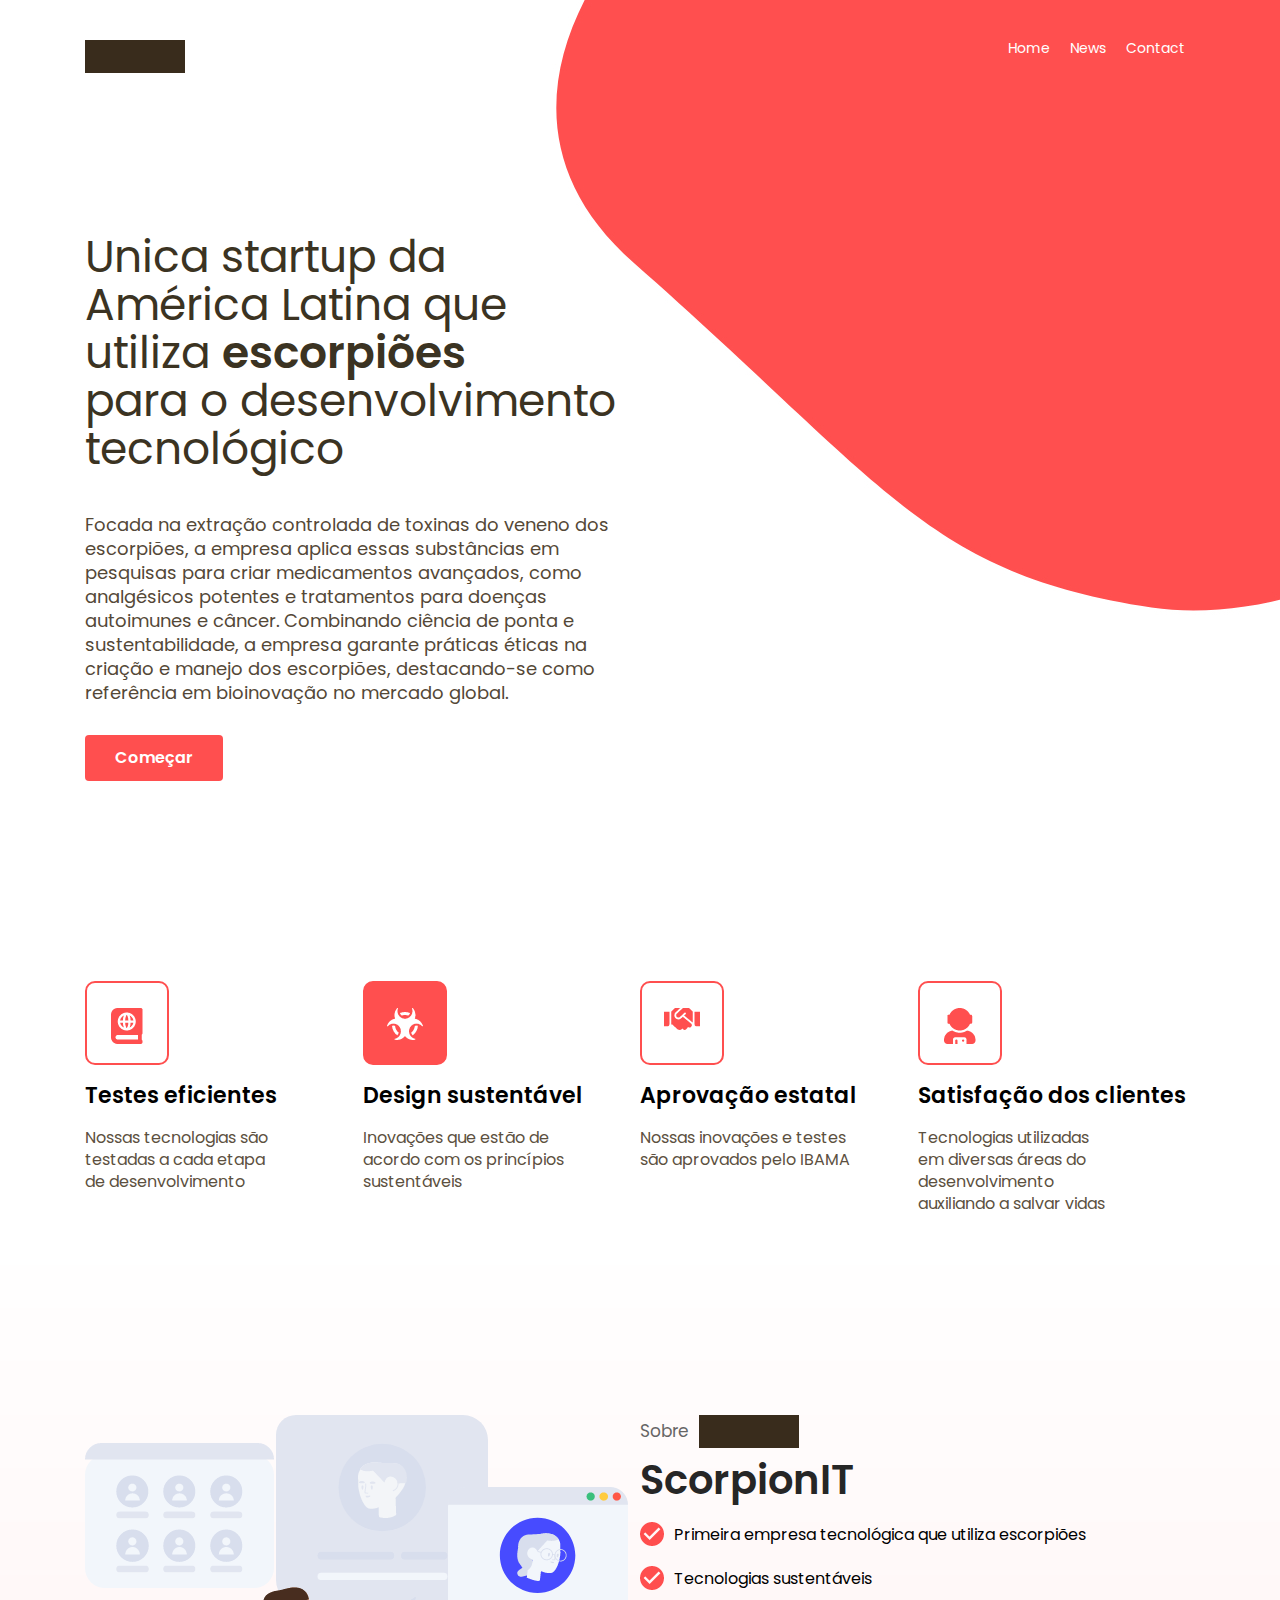
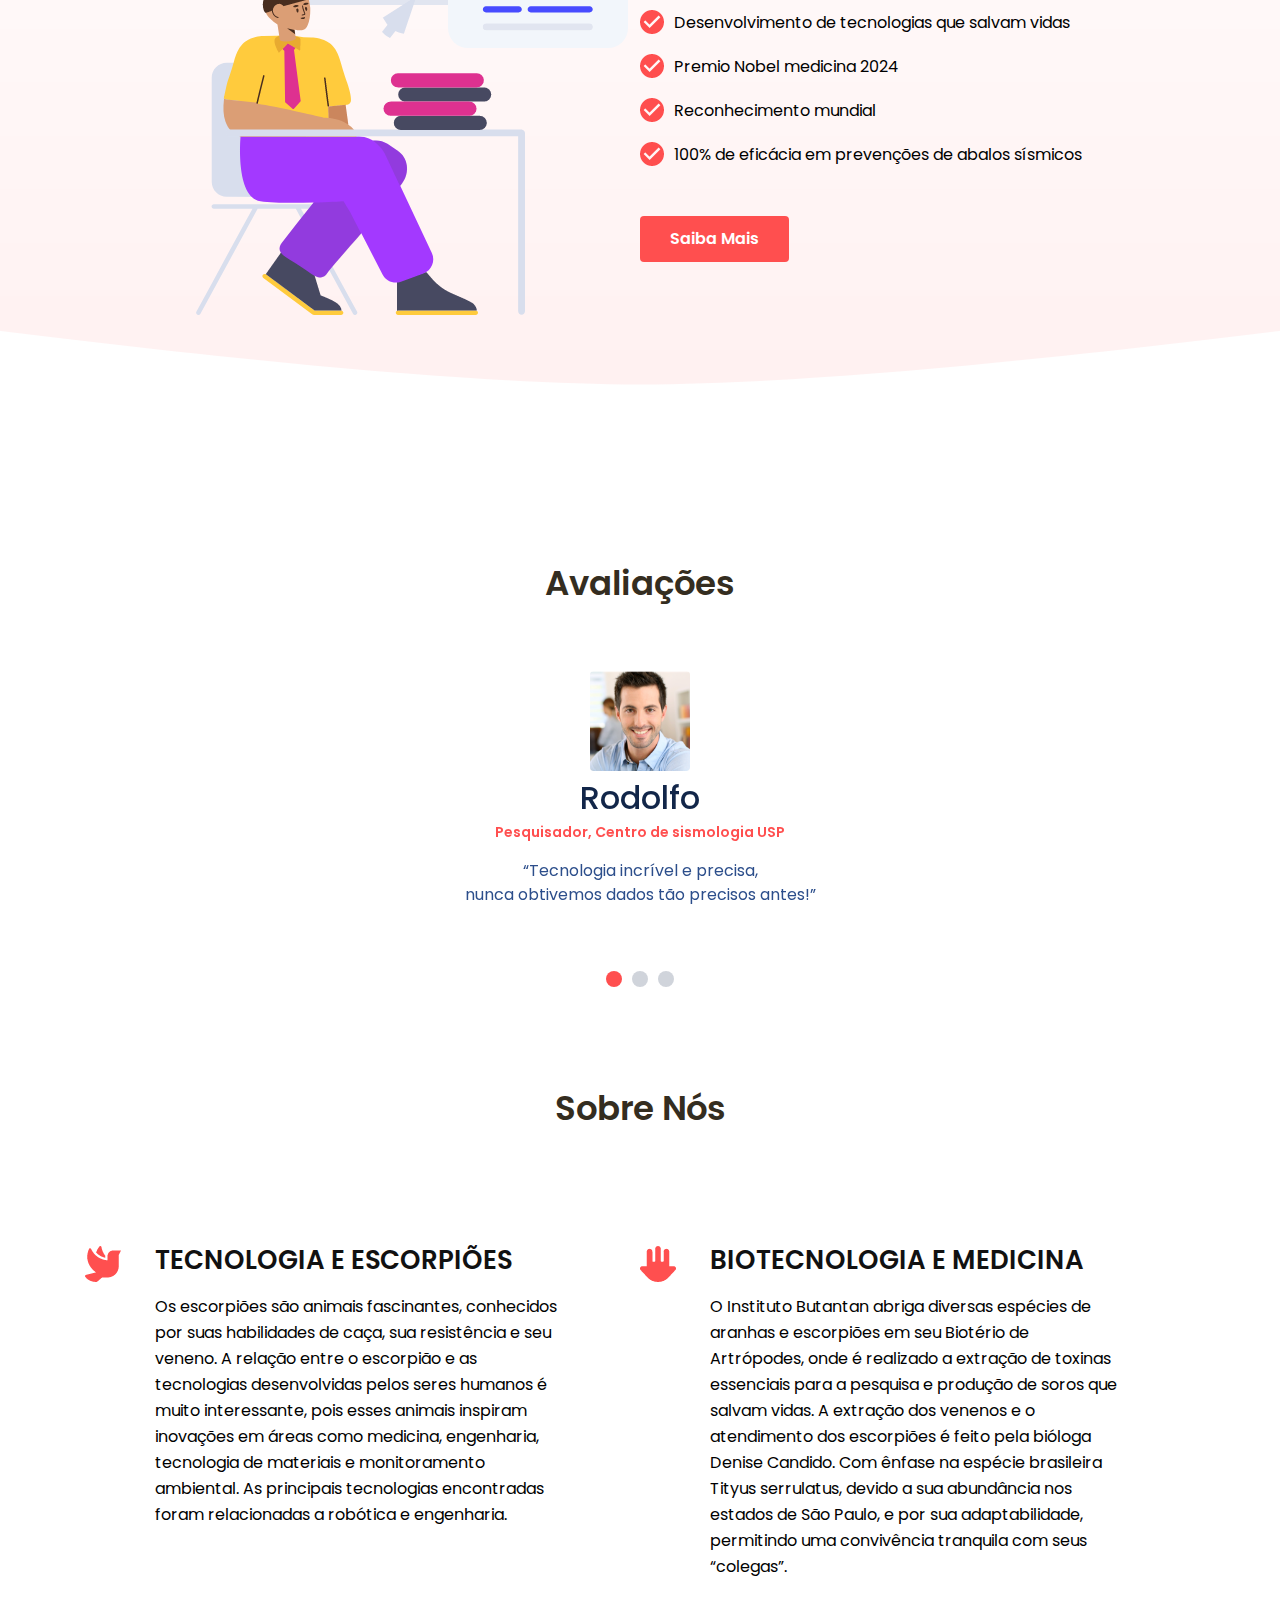
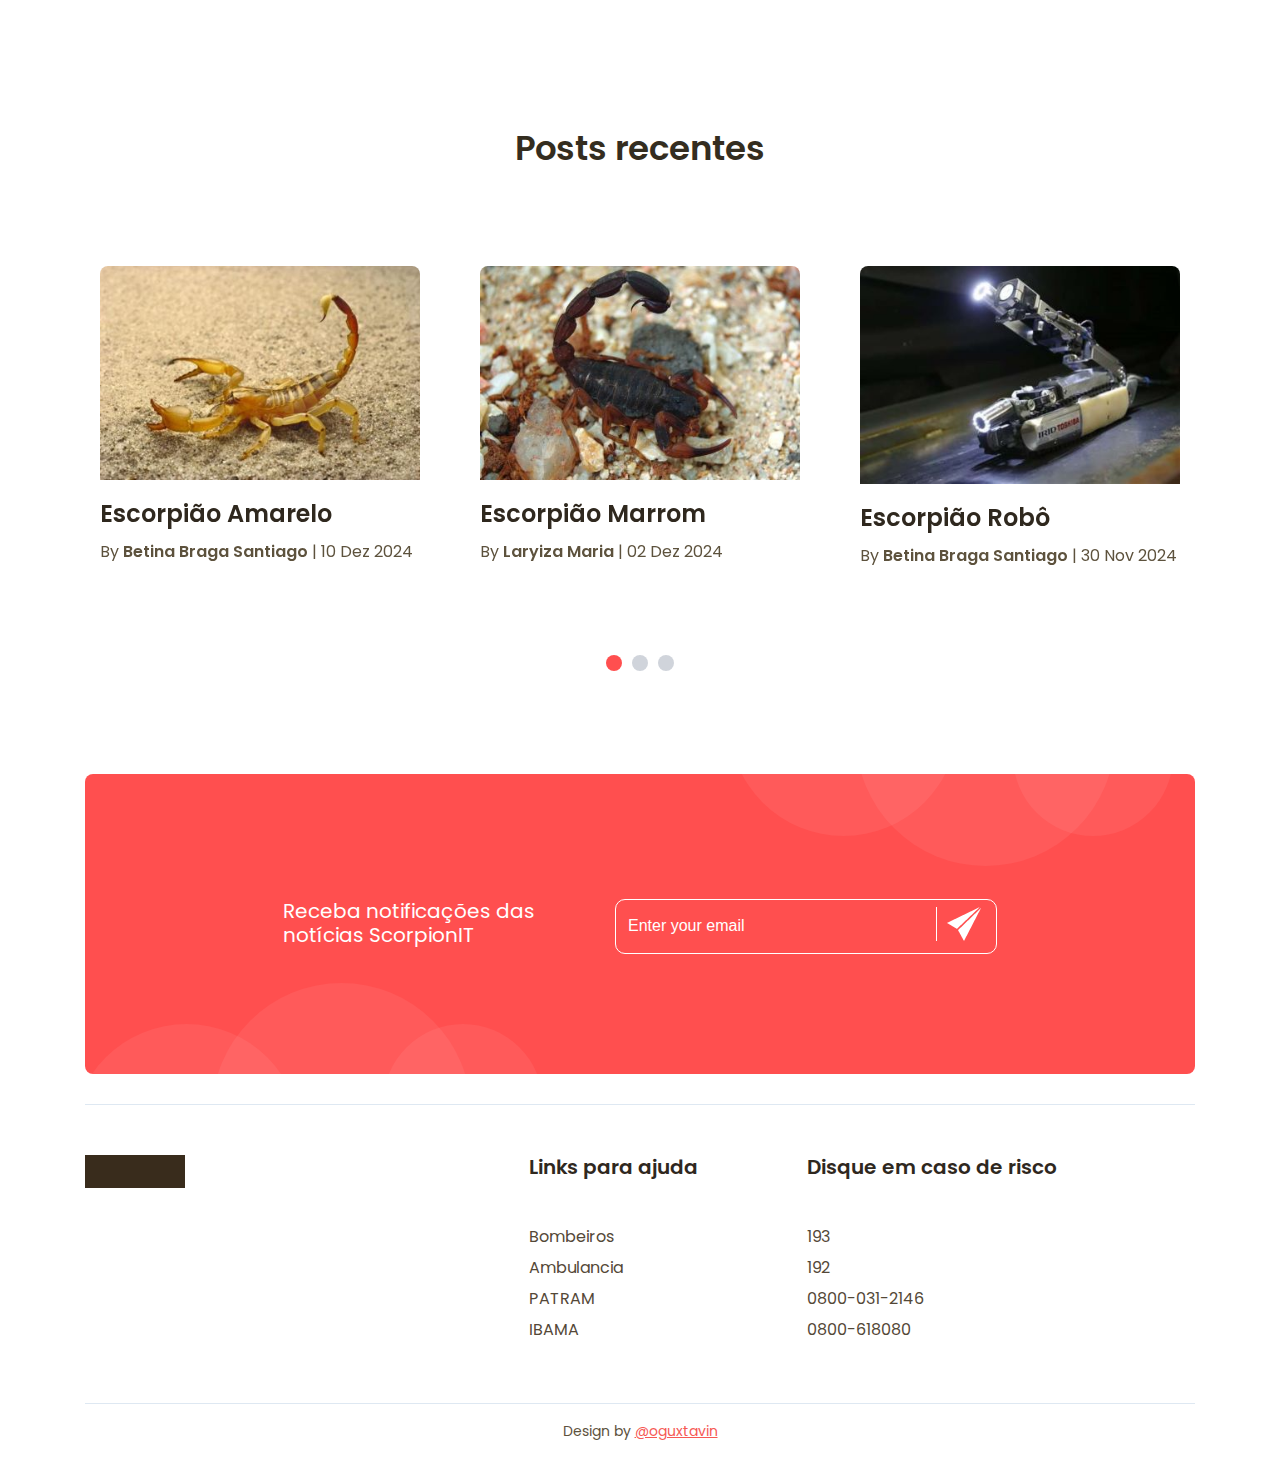
<file: index.html>
<!DOCTYPE html>
<html lang="pt-br" dir="ltr">

<head>
    <meta charset="utf-8">
    <title>ScorpionIT</title>
    <meta name="viewport" content="width=device-width, inital-scale=1.0">
    <link rel="stylesheet" href="../css/swiper.min.css">
    <link rel="stylesheet" href="../css/styles.css">
    <link rel="stylesheet" href="../css/responsivo.css">
    <link href="https://fonts.googleapis.com/css2?family=Poppins:wght@300;400;500;600;700&display=swap"
        rel="stylesheet">
</head>

<body>
    <main class="apresentacao">
        <div class="center">
            <a href="../html/index.html" class="logo">
                <i class="logomarca"></i>
            </a>
            <div class="">
                <a href="#" id="menu-mobile">
                    <span></span>
                    <span></span>
                    <span></span>
                </a>
            </div>
            <nav class="menu" id="menu">
                <ul>
                    <li class="menu__li">
                        <a href="../html/index.html" class="menu__link">Home</a>
                    </li>
                    <li class="menu__li">
                        <a href="../html/news.html" class="menu__link">News</a>
                    </li>
                    <li class="menu__li">
                        <a href="../html/contact.html" class="menu__link">Contact</a>
                    </li>
                </ul>
            </nav>
            <div class="clear"></div>
            <section class="apresentacao__box">
                <div class="apresentacao__descricao">
                    <h2 class="title-apresentacao">Unica startup da América Latina que utiliza
                        <strong>escorpiões</strong> <br>para o desenvolvimento tecnológico
                    </h2>
                    <p class="descricao-apresentacao">Focada na extração controlada de toxinas do veneno dos escorpiões,
                        a empresa aplica essas substâncias em pesquisas para criar medicamentos avançados, como
                        analgésicos potentes e tratamentos para doenças autoimunes e câncer. Combinando ciência de ponta
                        e sustentabilidade, a empresa garante práticas éticas na criação e manejo dos escorpiões,
                        destacando-se como referência em bioinovação no mercado global.</p>
                    <a href="#" class="bt-red">Começar</a>
                </div>
                <div class="clear"></div>
            </section>

            <section class="icones">
                <div class="box-wrapper">
                    <div class="box-icone">
                        <img src="../assets/icone-1.png" alt="">
                    </div>
                    <h6 class="box-icone__titulo">Testes eficientes</h6>
                    <p class="box-icone__texto">Nossas tecnologias são <br>testadas a cada etapa<br>de desenvolvimento
                    </p>
                </div>
                <div class="box-wrapper">
                    <div class="box-icone box-icone--red">
                        <img src="../assets/icone-2.png" alt="">
                    </div>
                    <h6 class="box-icone__titulo">Design sustentável</h6>
                    <p class="box-icone__texto">Inovações que estão de <br>acordo com os princípios sustentáveis</p>
                </div>
                <div class="box-wrapper">
                    <div class="box-icone">
                        <img src="../assets/icone-3.png" alt="">
                    </div>
                    <h6 class="box-icone__titulo">Aprovação estatal</h6>
                    <p class="box-icone__texto">Nossas inovações e testes<br>são aprovados pelo IBAMA</p>
                </div>
                <div class="box-wrapper">
                    <div class="box-icone">
                        <img src="../assets/icone-4.png" alt="">
                    </div>
                    <h6 class="box-icone__titulo">Satisfação dos clientes</h6>
                    <p class="box-icone__texto">Tecnologias utilizadas <br>em diversas áreas do
                        desenvolvimento<br>auxiliando a salvar
                        vidas
                    </p>
                </div>
                <div class="clear"></div>
            </section>
        </div>

        <section class="" id="about">
            <div class="center">
                <div class="box-ilustracao">
                    <div class="box-ilustracao__content">
                        <img src="../assets/ilustracao.png" alt="">
                    </div>
                </div>
                <div class="about-box">
                    <h5 class="about-box__title">
                        <span>Sobre</span><i class="logomarca"></i>
                        <div class="clear"></div>
                    </h5>
                    <h4 class="about-box__subtitle">ScorpionIT</h4>
                    <ul>
                        <li class="item-list-about">
                            <i class="checklist"></i>
                            <span>Primeira empresa tecnológica que utiliza escorpiões</span>
                            <div class="clear"></div>
                        </li>
                        <li class="item-list-about">
                            <i class="checklist"></i>
                            <span>Tecnologias sustentáveis</span>
                            <div class="clear"></div>
                        </li>
                        <li class="item-list-about">
                            <i class="checklist"></i>
                            <span>Desenvolvimento de tecnologias que salvam vidas</span>
                            <div class="clear"></div>
                        </li>
                        <li class="item-list-about">
                            <i class="checklist"></i>
                            <span>Premio Nobel medicina 2024</span>
                            <div class="clear"></div>
                        </li>
                        <li class="item-list-about">
                            <i class="checklist"></i>
                            <span>Reconhecimento mundial</span>
                            <div class="clear"></div>
                        </li>
                        <li class="item-list-about">
                            <i class="checklist"></i>
                            <span>100% de eficácia em prevenções de abalos sísmicos</span>
                            <div class="clear"></div>
                        </li>
                    </ul>
                    <div class="box-buttons-about">
                        <a href="#" class="bt-red bt-know-more">Saiba Mais</a>
                        <a href="#" class="bt-watch-video">
                            <div class="clear"></div>
                        </a>
                    </div>
                </div>
                <div class="clear"></div>
            </div>

        </section>

        <section class="testimonial">
            <div class="center">
                <div class="box-testemunha">
                    <h2 class="titulo-testemunhas">Avaliações</h2>

                </div>

                <div class="swiper-container swiper-container-testemunhas">
                    <div class="swiper-wrapper">
                        <div class="swiper-slide box-testemunha">
                            <div class="testemunha-imagem">
                                <img src="../assets/john-doe.png" alt="">
                            </div>
                            <span class="testemunha-nome">Rodolfo</span>
                            <span class="testemunha-profissao">Pesquisador, Centro de sismologia USP</span>
                            <p class="testemunha-texto">“Tecnologia incrível e precisa, <br>nunca obtivemos
                                dados tão precisos antes!”</p>
                        </div>
                        <div class="swiper-slide box-testemunha">
                            <div class="testemunha-imagem">
                                <img src="../assets/john-doe.png" alt="">
                            </div>
                            <span class="testemunha-nome">Dr. Bezerra</span>
                            <span class="testemunha-profissao">CEO, CliniCancer</span>
                            <p class="testemunha-texto">“Por meio das tecnolgias da ScorpionIT <br>nossos
                                tratamentos contra diversos tipos <br> de cancêr teve um aumento na eficácia!”</p>
                        </div>
                        <div class="swiper-slide box-testemunha">
                            <div class="testemunha-imagem">
                                <img src="../assets/john-doe.png" alt="">
                            </div>
                            <span class="testemunha-nome">Gustavo Costa</span>
                            <span class="testemunha-profissao">ESTUDANTE, IFRS Campus Osório</span>
                            <p class="testemunha-texto">“Para quem deseja entender mais sobre tecnologias <br>que
                                utilizam escorpiões a ScorpionIT além de fábricar <br> estas tecnologias também possui
                                um
                                portal com diversas outras notícias”</p>
                        </div>

                    </div>

                </div>
                <div class="swiper-pagination swiper-pagination-testemunhas"></div>

            </div>

        </section>

        <section class="our-story">
            <div class="center">
                <h2 class="title">Sobre Nós</h2>
                <div class="our-story__content">
                    <div class="our-story__box">
                        <img class="our-story__icon" src="../assets/passarinho.png" alt="">
                        <div class="our-story__wrapper">
                            <h6 class="our-story__title">TECNOLOGIA E ESCORPIÕES</h6>
                            <p class="our-story__text">Os escorpiões são animais fascinantes, conhecidos por suas
                                habilidades de caça, sua resistência e seu veneno. A relação entre o escorpião e as
                                tecnologias desenvolvidas pelos seres humanos é muito interessante, pois esses animais
                                inspiram inovações em áreas como medicina, engenharia, tecnologia de materiais e
                                monitoramento ambiental. As principais tecnologias encontradas foram relacionadas a
                                robótica e engenharia. </p>
                        </div>

                    </div>
                    <div class="our-story__box">
                        <img class="our-story__icon" src="../assets/mao.png" alt="">
                        <div class="our-story__wrapper">
                            <h6 class="our-story__title">BIOTECNOLOGIA E MEDICINA</h6>
                            <p class="our-story__text">O Instituto Butantan abriga diversas espécies de aranhas e
                                escorpiões em seu Biotério de Artrópodes, onde é realizado a extração de toxinas
                                essenciais para a pesquisa e produção de soros que salvam vidas. A extração dos venenos
                                e o atendimento dos escorpiões é feito pela bióloga Denise Candido. Com ênfase na
                                espécie brasileira Tityus serrulatus, devido a sua abundância nos estados de São Paulo,
                                e por sua adaptabilidade, permitindo uma convivência tranquila com seus “colegas”.
                            </p>
                        </div>

                    </div>
                    <div class="clear"></div>
                </div>
            </div>
        </section>

        <section class="post">
            <div class="center">
                <h2 class="title">Posts recentes</h2>
                <div class="posts">
                    <div class="swiper-container-posts swiper-container">
                        <div class="swiper-wrapper" id="posts-slider">


                        </div>
                    </div>
                    <div class="swiper-pagination swiper-pagination-posts"></div>
                </div>
            </div>
        </section>

        <section class="newsletter">
            <div class="center">
                <div class="newsletter__box">
                    <div class="newsletter__wrapper">
                        <div class="newsletter__content">
                            <span class="newsletter__text">Receba notificações das <br>notícias ScorpionIT</span>
                            <form action="" method="post" class="newsletter__form">
                                <div class="newsletter__box-input">
                                    <div class="newsletter__input-box">
                                        <input type="text" name="" value="" class="newsletter__input"
                                            placeholder="Enter your email">
                                    </div>
                                </div>
                                <div class="newsletter__box-submit">
                                    <input class="newsletter__submit" type="submit" name="" value="">
                                </div>
                            </form>
                            <div class="clear"></div>
                        </div>
                    </div>
                </div>
            </div>
        </section>
        <footer class="footer">
            <div class="center">
                <div class="footer__box">
                    <i class="logomarca"></i>
                </div>

                <nav class="footer__links">
                    <strong class="footer__titulo">Links para ajuda</strong>
                    <ul>
                        <li class="footer__menu-item"><a href="https://www.bombeiros.rs.gov.br/inicial"
                                class="footer__link">Bombeiros</a></li>
                        <li class="footer__menu-item"><a
                                href="https://www.gov.br/saude/pt-br/assuntos/saude-de-a-a-z/s/samu-192"
                                class="footer__link">Ambulancia</a></li>
                        <li class="footer__menu-item"><a
                                href="https://www.brigadamilitar.rs.gov.br/enderecos-do-comando-ambiental"
                                class="footer__link">PATRAM</a></li>
                        <li class="footer__menu-item"><a href="https://www.ibama.gov.br/index.php"
                                class="footer__link">IBAMA</a></li>
                    </ul>
                </nav>
                <nav class="footer__pages">
                    <strong class="footer__titulo">Disque em caso de risco</strong>
                    <ul>
                        <li class="footer__menu-item"><a href="#" class="footer__link">193</a></li>
                        <li class="footer__menu-item"><a href="#" class="footer__link">192</a></li>
                        <li class="footer__menu-item"><a href="#" class="footer__link">0800-031-2146</a></li>
                        <li class="footer__menu-item"><a href="#" class="footer__link">0800-618080</a></li>
                    </ul>
                </nav>
                <div class="clear">

                </div>
            </div>
            <div class="footer__autor">
                <p>Design by <a href="#">@oguxtavin</a></p>
            </div>
        </footer>

    </main>

    <script type="text/javascript" src="../js/swiper.min.js"></script>
    <script type="text/javascript" src="../js/posts.js"></script>
    <script type="text/javascript" src="../js/home.js"></script>
    <script type="text/javascript" src="../js/menu.js"></script>
</body>

</html>
</file>
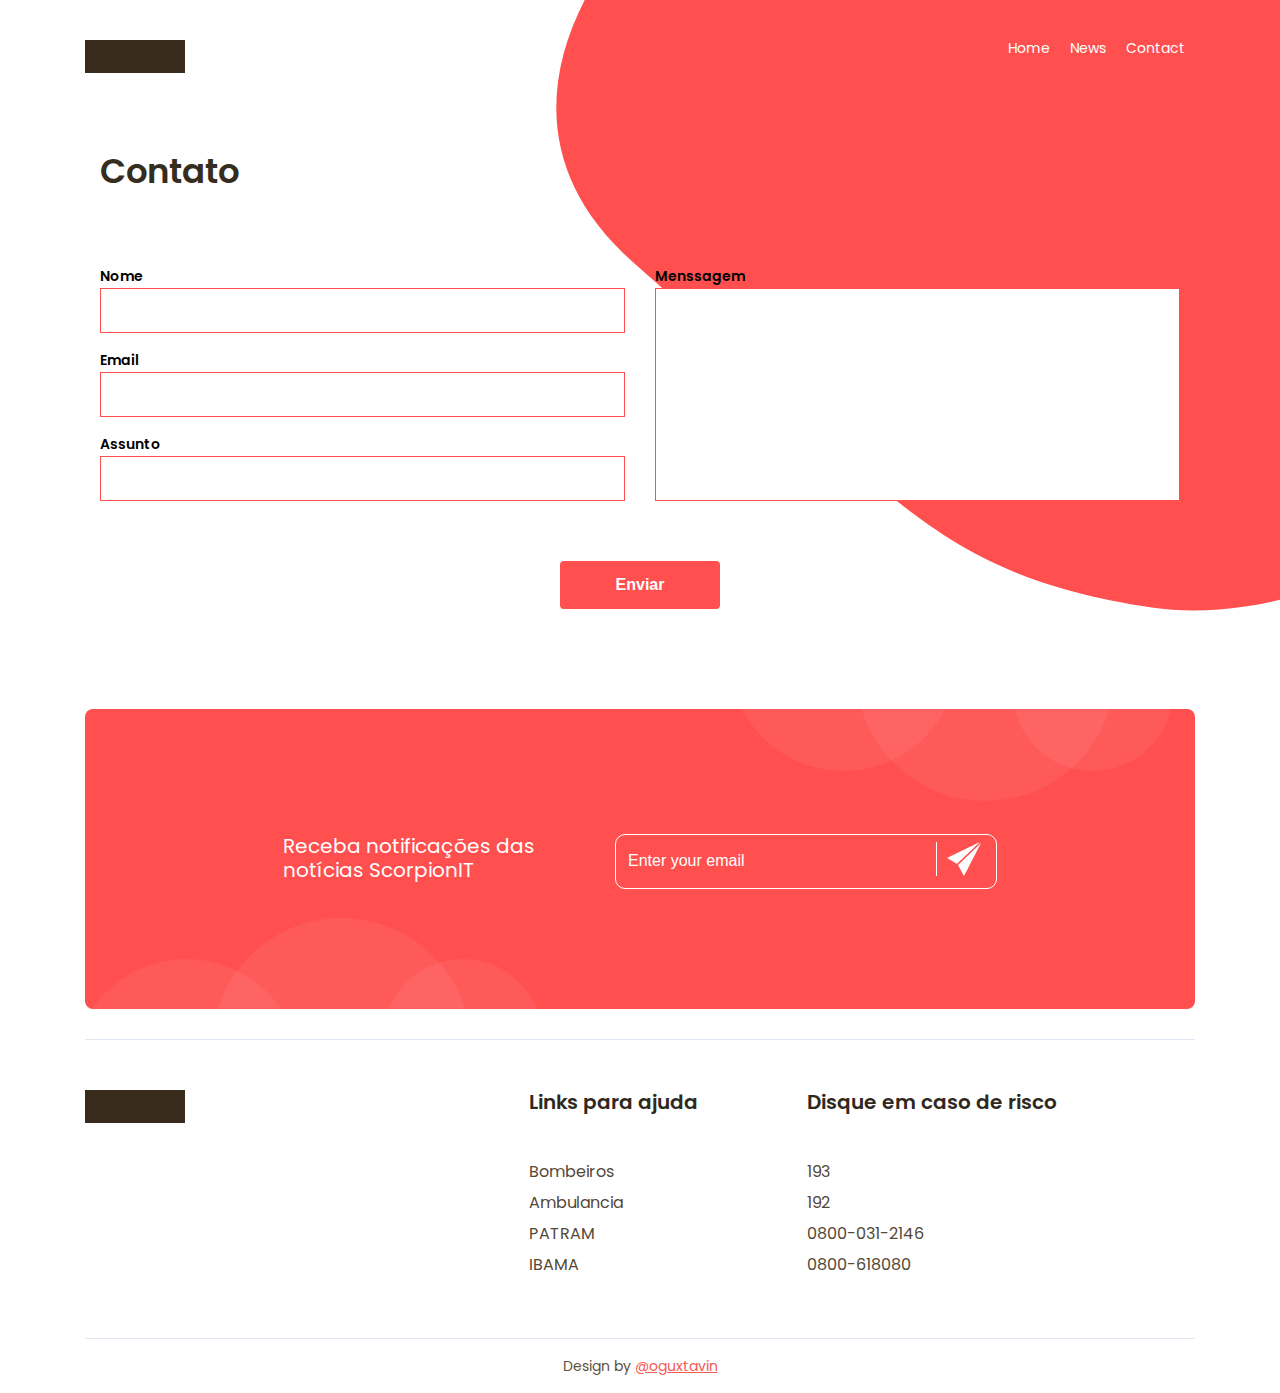
<file: html/contact.html>
<!DOCTYPE html>
<html lang="pt-br" dir="ltr">

<head>
    <meta charset="utf-8">
    <title>ScorpionIT</title>
    <link rel="stylesheet" href="../css/swiper.min.css">
    <link rel="stylesheet" href="../css/styles.css">
    <link rel="stylesheet" href="../css/styles-contact.css">
    <link rel="stylesheet" href="../css/responsivo.css">
    <link href="https://fonts.googleapis.com/css2?family=Poppins:wght@300;400;500;600;700&display=swap"
        rel="stylesheet">
</head>

<body>
    <main class="apresentacao">
        <div class="center">
            <a href="../html/index.html" class="logo">
                <i class="logomarca"></i>
            </a>
            <div class="">
                <a href="#" id="menu-mobile">
                    <span></span>
                    <span></span>
                    <span></span>
                </a>
            </div>
            <nav class="menu" id="menu">
                <ul>
                    <li class="menu__li">
                        <a href="../html/index.html" class="menu__link">Home</a>
                    </li>
                    <li class="menu__li">
                        <a href="../html/news.html" class="menu__link">News</a>
                    </li>
                    <li class="menu__li">
                        <a href="../html/contact.html" class="menu__link">Contact</a>
                    </li>
                </ul>
            </nav>
            <div class="clear"></div>
        </div>

        <section class="section-top-margin">
            <div class="center">
                <header class="p-15">
                    <h2 class="title align-left">Contato</h2>
                </header>
                <form class="form-contact">
                    <div class="col col--5 col--mobile-1">
                        <div class="p-15">
                            <div class="item-form mb-20">
                                <span class="input-title">Nome</span>
                                <div class="input-item">
                                    <div class="input-item__box">
                                        <input type="text" name="" value="" class="input-item__input">
                                    </div>
                                </div>
                            </div>
                            <div class="item-form mb-20">
                                <span class="input-title">Email</span>
                                <div class="input-item">
                                    <div class="input-item__box">
                                        <input type="text" name="" value="" class="input-item__input">
                                    </div>
                                </div>
                            </div>
                            <div class="item-form mb-20">
                                <span class="input-title">Assunto</span>
                                <div class="input-item">
                                    <div class="input-item__box">
                                        <input type="text" name="" value="" class="input-item__input">
                                    </div>
                                </div>
                            </div>
                        </div>

                    </div>
                    <div class="col col--5 col--mobile-1">
                        <div class="p-15">
                            <div class="item-form mb-20">
                                <span class="input-title">Menssagem</span>
                                <div class="input-item">
                                    <div class="input-item__box">
                                        <textarea name="name" rows="8" cols="80"
                                            class="input-item__textarea"></textarea>
                                    </div>
                                </div>
                            </div>
                        </div>
                    </div>
                    <div class="clear"></div>
                    <div class="tac mt-40">
                        <button type="submit" class="bt-red mh-160">Enviar</button>
                    </div>
                </form>
            </div>
        </section>

        <section class="newsletter">
            <div class="center">
                <div class="newsletter__box">
                    <div class="newsletter__wrapper">
                        <div class="newsletter__content">
                            <span class="newsletter__text">Receba notificações das <br>notícias ScorpionIT</span>
                            <form action="" method="post" class="newsletter__form">
                                <div class="newsletter__box-input">
                                    <div class="newsletter__input-box">
                                        <input type="text" name="" value="" class="newsletter__input"
                                            placeholder="Enter your email">
                                    </div>
                                </div>
                                <div class="newsletter__box-submit">
                                    <input class="newsletter__submit" type="submit" name="" value="">
                                </div>
                            </form>
                            <div class="clear"></div>
                        </div>
                    </div>
                </div>
            </div>
        </section>
        <footer class="footer">
            <div class="center">
                <div class="footer__box">
                    <i class="logomarca"></i>
                </div>

                <nav class="footer__links">
                    <strong class="footer__titulo">Links para ajuda</strong>
                    <ul>
                        <li class="footer__menu-item"><a href="https://www.bombeiros.rs.gov.br/inicial"
                                class="footer__link">Bombeiros</a></li>
                        <li class="footer__menu-item"><a
                                href="https://www.gov.br/saude/pt-br/assuntos/saude-de-a-a-z/s/samu-192"
                                class="footer__link">Ambulancia</a></li>
                        <li class="footer__menu-item"><a
                                href="https://www.brigadamilitar.rs.gov.br/enderecos-do-comando-ambiental"
                                class="footer__link">PATRAM</a></li>
                        <li class="footer__menu-item"><a href="https://www.ibama.gov.br/index.php"
                                class="footer__link">IBAMA</a></li>
                    </ul>
                </nav>
                <nav class="footer__pages">
                    <strong class="footer__titulo">Disque em caso de risco</strong>
                    <ul>
                        <li class="footer__menu-item"><a href="#" class="footer__link">193</a></li>
                        <li class="footer__menu-item"><a href="#" class="footer__link">192</a></li>
                        <li class="footer__menu-item"><a href="#" class="footer__link">0800-031-2146</a></li>
                        <li class="footer__menu-item"><a href="#" class="footer__link">0800-618080</a></li>
                    </ul>
                </nav>
                <div class="clear">

                </div>
            </div>
            <div class="footer__autor">
                <p>Design by <a href="#">@oguxtavin</a></p>
            </div>
        </footer>

    </main>


    <script type="text/javascript" src="../js/menu.js"></script>
</body>

</html>
</file>
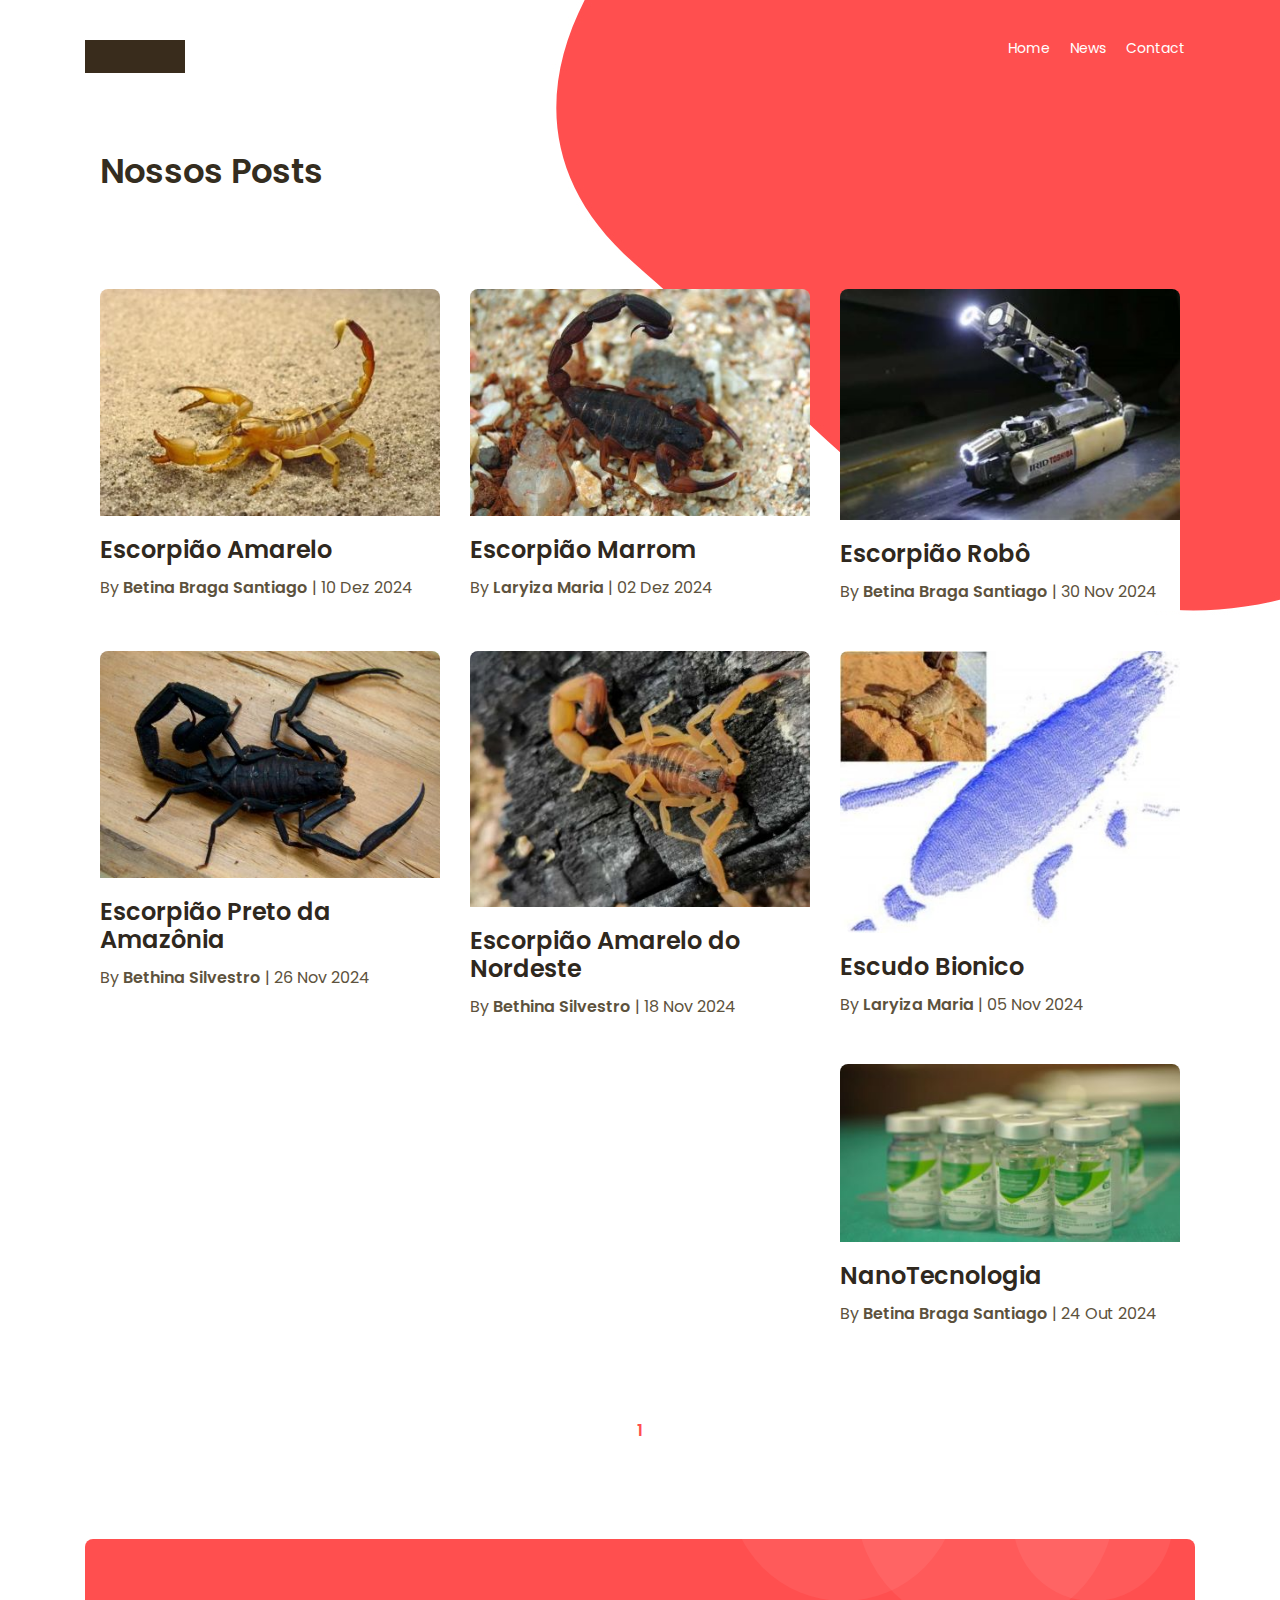
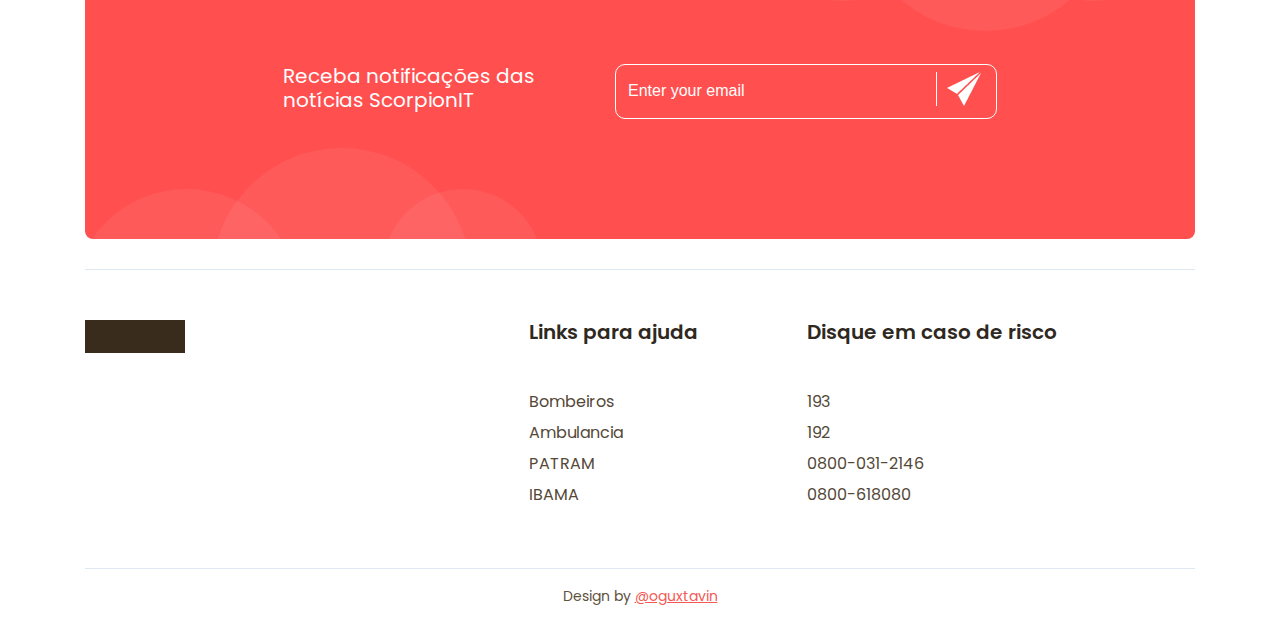
<file: html/news.html>
<!DOCTYPE html>
<html lang="pt-br" dir="ltr">

<head>
    <meta charset="utf-8">
    <title>ScorpionIT</title>
    <link rel="stylesheet" href="../css/swiper.min.css">
    <link rel="stylesheet" href="../css/styles.css">
    <link rel="stylesheet" href="../css/styles-news.css">
    <link rel="stylesheet" href="../css/responsivo.css">
    <link href="https://fonts.googleapis.com/css2?family=Poppins:wght@300;400;500;600;700&display=swap"
        rel="stylesheet">
</head>

<body>
    <main class="apresentacao">
        <div class="center">
            <a href="../html/index.html" class="logo">
                <i class="logomarca"></i>
            </a>
            <div class="">
                <a href="#" id="menu-mobile">
                    <span></span>
                    <span></span>
                    <span></span>
                </a>
            </div>
            <nav class="menu" id="menu">
                <ul>
                    <li class="menu__li">
                        <a href="../html/index.html" class="menu__link">Home</a>
                    </li>
                    <li class="menu__li">
                        <a href="../html/news.html" class="menu__link">News</a>
                    </li>
                    <li class="menu__li">
                        <a href="../html/contact.html" class="menu__link">Contact</a>
                    </li>
                </ul>
            </nav>
            <div class="clear"></div>
        </div>

        <section class="section-top-margin">
            <div class="center">
                <header class="p-15">
                    <h2 class="title align-left">Nossos Posts</h2>
                </header>
                <div class="posts" id="posts">
                </div>
            </div>
            <div class="pagination" id="pagination">

            </div>
        </section>

        <section class="newsletter">
            <div class="center">
                <div class="newsletter__box">
                    <div class="newsletter__wrapper">
                        <div class="newsletter__content">
                            <span class="newsletter__text">Receba notificações das <br>notícias ScorpionIT</span>
                            <form action="" method="post" class="newsletter__form">
                                <div class="newsletter__box-input">
                                    <div class="newsletter__input-box">
                                        <input type="text" name="" value="" class="newsletter__input"
                                            placeholder="Enter your email">
                                    </div>
                                </div>
                                <div class="newsletter__box-submit">
                                    <input class="newsletter__submit" type="submit" name="" value="">
                                </div>
                            </form>
                            <div class="clear"></div>
                        </div>
                    </div>
                </div>
            </div>
        </section>
        <footer class="footer">
            <div class="center">
                <div class="footer__box">
                    <i class="logomarca"></i>
                </div>

                <nav class="footer__links">
                    <strong class="footer__titulo">Links para ajuda</strong>
                    <ul>
                        <li class="footer__menu-item"><a href="https://www.bombeiros.rs.gov.br/inicial"
                                class="footer__link">Bombeiros</a></li>
                        <li class="footer__menu-item"><a
                                href="https://www.gov.br/saude/pt-br/assuntos/saude-de-a-a-z/s/samu-192"
                                class="footer__link">Ambulancia</a></li>
                        <li class="footer__menu-item"><a
                                href="https://www.brigadamilitar.rs.gov.br/enderecos-do-comando-ambiental"
                                class="footer__link">PATRAM</a></li>
                        <li class="footer__menu-item"><a href="https://www.ibama.gov.br/index.php"
                                class="footer__link">IBAMA</a></li>
                    </ul>
                </nav>
                <nav class="footer__pages">
                    <strong class="footer__titulo">Disque em caso de risco</strong>
                    <ul>
                        <li class="footer__menu-item"><a href="#" class="footer__link">193</a></li>
                        <li class="footer__menu-item"><a href="#" class="footer__link">192</a></li>
                        <li class="footer__menu-item"><a href="#" class="footer__link">0800-031-2146</a></li>
                        <li class="footer__menu-item"><a href="#" class="footer__link">0800-618080</a></li>
                    </ul>
                </nav>
                <div class="clear">

                </div>
            </div>
            <div class="footer__autor">
                <p>Design by <a href="#">@oguxtavin</a></p>
            </div>
        </footer>

    </main>


    <script type="text/javascript" src="../js/menu.js"></script>
    <script type="text/javascript" src="../js/posts.js"></script>
    <script type="text/javascript" src="../js/getUrlVars.js"></script>
    <script type="text/javascript">
        function pagination(page, total, limit) {
            var pageSize = Math.ceil(total / limit);

            var _pagination = {
                page: page,
                total: total,
                limit: limit,
                pages: pageSize
            };

            if (page > 1) {
                var prev = page - 1;
                _pagination.previous = prev;
            }

            var remaining = total - (page * limit);

            if (remaining > 0) {
                _pagination.next = page + 1;
            }

            return _pagination;
        }

        var array = posts;
        var pageQuery = getUrlVars()["pagina"];

        var page = parseInt(pageQuery) || 1;
        var limit = 7;
        var offset = (page - 1) * limit;
        var total = array.length;
        var items = array.slice(offset, offset + limit);
        var paginationResult = pagination(page, total, limit);

        var postsHtml = '';
        for (var i = 0; i < items.length; i++) {
            var post = items[i];
            var html = '<div class="col col--3 mb-40 col--small-2 col--mobile-1">' +
                '<div class="post-box">' +
                '<div class="post__wrapper">' +
                '<a href="news-detail.html?id=' + (i + 1) + '" class="post__link">' +
                '<div class="post__imagem">' +
                '<img src="' + post.imagem + '" alt="" class="img-responsiva">' +
                '</div>' +
                '<div class="post__content">' +
                '<span class="post__title" id="titulo">' + post.titulo + '</span>' +
                '<p class="post__subtitle">By <strong id="autor">' + post.autor + '</strong> |  ' + post.data + '</p>' +
                '</div>' +
                '</a>' +
                '</div>' +
                '</div>' +
                '</div>';
            postsHtml += html;
        }

        postsHtml += '<div class="clear"></div>';

        document.getElementById("posts").innerHTML = postsHtml;

        if (pageQuery > paginationResult.pages) {
            document.getElementById("posts").innerHTML = "Nenhum item encontrado";
        }

        var paginationItems = '';
        for (var i = 0; i < paginationResult.pages; i++) {
            var paginaAtiva = i + 1;
            var ativo = page === paginaAtiva ? 'ativo' : '';
            paginationItems += '<a class="pagination__link ' + ativo + '" href="news.html?pagina=' + paginaAtiva +
                '">' + paginaAtiva + '</a>';
        }
        document.getElementById('pagination').innerHTML = paginationItems;
    </script>
</body>

</html>
</file>
<file: css/styles.css>
html,
body,
div,
span,
applet,
object,
iframe,
h1,
h2,
h3,
h4,
h5,
h6,
p,
blockquote,
pre,
a,
abbr,
acronym,
address,
big,
cite,
code,
del,
dfn,
em,
img,
ins,
kbd,
q,
s,
samp,
small,
strike,
strong,
sub,
sup,
tt,
var,
b,
u,
i,
center,
dl,
dt,
dd,
ol,
ul,
li,
fieldset,
form,
label,
legend,
table,
caption,
tbody,
tfoot,
thead,
tr,
th,
td,
article,
aside,
canvas,
details,
embed,
figure,
figcaption,
footer,
header,
hgroup,
menu,
nav,
output,
ruby,
section,
summary,
time,
mark,
audio,
video {
  margin: 0;
  padding: 0;
  border: 0;
  font-size: 100%;
  font: inherit;
  vertical-align: baseline;
}
article,
aside,
details,
figcaption,
figure,
footer,
header,
hgroup,
menu,
nav,
section {
  display: block;
}
body {
  line-height: 1;
}
ol,
ul {
  list-style: none;
}
blockquote,
q {
  quotes: none;
}
blockquote:before,
blockquote:after,
q:before,
q:after {
  content: "";
  content: none;
}
table {
  border-collapse: collapse;
  border-spacing: 0;
}

html,
body {
  font-family: "Poppins", sans-serif;
}

.tac {
  text-align: center;
}

.logomarca {
  width: 100px;
  height: 33px;
  background: url("../assets/logo.jpeg") no-repeat 0 0;
  display: block;
}

.logo {
  float: left;
}

.menu {
  float: right;
}

.menu__li {
  float: left;
  margin: 0 10px;
}

.menu__link {
  color: #ffffff;
  text-decoration: none;
  font-size: 14px;
  line-height: 16px;
}

.menu__link:hover {
  color: #2f281e;
}

.clear {
  clear: both;
}

.center {
  width: 1110px;
  margin: 0 auto;
}

.apresentacao {
  background: url("../assets/background.jpg") no-repeat center 0;
  padding-top: 40px;
}

.bt-sigin {
  border: 1px solid #ffffff;
  text-decoration: none;
  font-size: 16px;
  font-weight: 600;
  color: #ffffff;
  padding: 10px 30px;
  border-radius: 4px;
  margin-left: 30px;
}

.bt-sigin:hover {
  background: #2f281e;
  border-color: #2f281e;
}

.bt-signup {
  text-decoration: none;
  font-size: 16px;
  font-weight: 600;
  color: #ffffff;
  padding: 11px 30px;
  border-radius: 4px;
  background: #2f281e;
}

.bt-signup:hover {
  background: #ffffff;
  color: #ff4f4f;
}

.apresentacao__box {
  padding-top: 100px;
}

.apresentacao__descricao {
  width: 50%;
  float: left;
  padding-top: 60px;
}

.apresentacao__video {
  width: 50%;
  float: left;
}

.title-apresentacao {
  color: #3b3322;
  font-size: 44px;
  line-height: 48px;
}

.title-apresentacao strong {
  font-weight: 600;
}

.descricao-apresentacao {
  color: #544837;
  font-size: 18px;
  line-height: 24px;
  margin: 40px 0 30px 0;
}

.bt-red {
  background: #ff4f4f;
  font-size: 16px;
  font-weight: 600;
  color: #ffffff;
  text-decoration: none;
  padding: 15px 30px;
  border-radius: 4px;
  display: inline-block;
  border: none;
  cursor: pointer;
}

.bt-red:hover {
  color: #ff4f4f;
  background: #ffffff;
  box-shadow: 1px 1px 5px 1px rgba(0, 0, 0, 0.3);
}

.box-icone {
  width: 80px;
  height: 80px;
  border: 2px solid #ff4f4f;
  border-radius: 10px;
  text-align: center;
}

.box-icone img {
  margin-top: 25px;
}

.box-icone__titulo {
  font-size: 22px;
  font-weight: 600;
  margin: 20px 0;
}

.box-icone__texto {
  font-size: 16px;
  color: #5c5040;
  line-height: 22px;
}

.box-wrapper {
  width: 25%;
  float: left;
}

.box-icone--red {
  background: #ff4f4f;
}

.icones {
  padding: 200px 0 50px 0;
}

#about {
  background: url(../assets/bg-about.png) center 0 no-repeat;
  min-height: 750px;
  margin-bottom: 150px;
}

#about .center {
  padding-top: 150px;
}

.box-ilustracao {
  width: 50%;
  float: left;
}

.about-box {
  width: 50%;
  float: left;
}

.about-box__title {
  font-size: 17px;
  line-height: 19px;
  color: #262626;
}

.about-box__title span {
  float: left;
  opacity: 0.7;
  padding: 7px 10px 0 0;
}

.about-box__title i {
  float: left;
}

.about-box__subtitle {
  color: #262626;
  font-size: 40px;
  line-height: 44px;
  font-weight: 600;
  margin: 10px 0 20px 0;
}

.checklist {
  width: 24px;
  height: 24px;
  background: url(../assets/checklist.png) 0 0 no-repeat;
  float: left;
}

.item-list-about {
  margin-bottom: 20px;
}

.item-list-about span {
  float: left;
  padding: 5px 0 0 10px;
}

.bt-watch-video {
  float: left;
  margin: 7px 0 0 30px;
}

.bt-watch-video:hover span {
  color: #3b3322;
}

.bt-know-more {
  float: left;
}

.box-buttons-about {
  padding-top: 30px;
}

.box-ilustracao__content {
  padding-right: 60px;
}

.img-responsiva {
  width: 100%;
}

.titulo-testemunhas {
  font-size: 34px;
  line-height: 36px;
  color: #342d20;
  font-weight: 600;
  margin-bottom: 20px;
}

.subtitulo-testemunhas {
  color: #212b36;
  font-size: 600;
  font-size: 20px;
}

.testemunha-imagem {
  border-radius: 4px;
  overflow: hidden;
  width: 100px;
  height: 100px;
  margin: 50px auto 10px auto;
}

.testemunha-nome {
  font-size: 32px;
  line-height: 34px;
  color: #122649;
  font-weight: 500;
  display: block;
}

.testemunha-profissao {
  font-size: 14px;
  color: #ff4f4f;
  font-weight: 600;
  display: block;
  margin: 10px 0 20px 0;
}

.testemunha-texto {
  color: #2c4e8b;
  line-height: 24px;
}

.box-testemunha {
  text-align: center;
}

.bullets {
  text-align: center;
  margin-top: 50px;
}

.swiper-pagination-bullet,
.bullet {
  background: #122649;
  opacity: 0.2;
  width: 16px;
  height: 16px;
  display: inline-block;
  margin: 0 5px;
  border-radius: 16px;
}

.swiper-pagination-bullet-active,
.bullet:hover,
.bullet.ativo {
  background: #ff4f4f;
  opacity: 1;
}

.title {
  font-size: 34px;
  line-height: 36px;
  font-weight: 600;
  color: #342d20;
  text-align: center;
  margin-bottom: 20px;
}

.subtitle {
  font-size: 16px;
  line-height: 18px;
  color: #544837;
  text-align: center;
}

.our-story__box {
  width: 50%;
  float: left;
  position: relative;
}

.our-story__title {
  font-size: 26px;
  line-height: 28px;
  color: #111111;
  font-weight: 600;
  margin-bottom: 20px;
}

.our-story__text {
  font-size: 16px;
  line-height: 26px;
}

.our-story__wrapper {
  padding-left: 70px;
  padding-right: 70px;
}

.our-story__icon {
  position: absolute;
  top: 0;
  left: 0;
}

.underline {
  text-decoration: underline;
}

.bold {
  font-weight: 600;
}

.our-story__content {
  padding-top: 100px;
}

.our-story {
  padding-top: 100px;
}

.post {
  padding-top: 150px;
}

.posts {
  padding-top: 80px;
}

.post-box {
}

.post__title {
  color: #2f281e;
  font-size: 24px;
  line-height: 28px;
  font-weight: 600;
  display: block;
  padding: 20px 0 15px 0;
}

.post__subtitle {
  color: #5d523d;
  font-size: 16px;
  line-height: 18px;
}

.post__subtitle strong {
  font-weight: 600;
}

.post__imagem {
  overflow: hidden;
  -webkit-border-top-left-radius: 8px;
  -webkit-border-top-right-radius: 8px;
  -moz-border-radius-topleft: 8px;
  -moz-border-radius-topright: 8px;
  border-top-left-radius: 8px;
  border-top-right-radius: 8px;
}

.post__imagem img {
  display: block;
}

.post__wrapper {
  padding: 0 15px;
}

.post__link {
  text-decoration: none;
}

.post__link:hover .post__title {
  color: #ff4f4f;
}

.post__content {
  background: #ffffff;
  padding-bottom: 10px;
}

.newsletter {
  padding-top: 100px;
}

.newsletter__box {
  background: url(../assets/newsletter.png) 0 0 no-repeat;
  height: 300px;
  overflow: hidden;
  border-radius: 8px;
}

.newsletter__wrapper {
  padding: 125px 0;
  text-align: center;
}

.newsletter__text {
  color: #ffffff;
  font-size: 20px;
  line-height: 24px;
  float: left;
  padding-right: 80px;
  text-align: left;
}

.newsletter__form {
  border: 1px solid #ffffff;
  border-radius: 10px;
  position: relative;
  float: left;
  width: 380px;
  text-align: left;
}

.newsletter__input {
  background: none;
  border: none;
  color: #ffffff;
}

::-webkit-input-placeholder {
  color: #ffffff;
  font-size: 16px;
}
::-moz-placeholder {
  color: #ffffff;
  font-size: 16px;
}
:-ms-input-placeholder {
  color: #ffffff;
  font-size: 16px;
}
:-moz-placeholder {
  color: #ffffff;
  font-size: 16px;
}

.newsletter__submit {
  background: url(../assets/send-email.png) 0 0 no-repeat;
  width: 34px;
  height: 34px;
  border: none;
}

.newsletter__input-box {
  padding: 18px 100px 18px 10px;
}

.newsletter__box-input {
}

.newsletter__content {
  display: inline-block;
}

.newsletter__box-submit {
  position: absolute;
  right: 15px;
  top: 7px;
  border-left: 1px solid #ffffff;
  padding-left: 10px;
}

.align-left {
  text-align: left;
}

.col {
  float: left;
}

.col--3 {
  width: 33.33%;
}

.col--5 {
  width: 50%;
}

.p-15 {
  padding: 0 15px;
}

.mb-40 {
  margin-bottom: 40px;
}

.mb-20 {
  margin-bottom: 20px;
}

.mt-40 {
  margin-top: 40px;
}

.mh-160 {
  min-width: 160px;
}

.section-top-margin {
  margin-top: 80px;
}

.pagination {
  text-align: center;
  padding-top: 50px;
}

.pagination__link {
  text-decoration: none;
  font-weight: 600;
  padding: 0 15px;
  color: #2f281e;
}

.pagination__link.ativo,
.pagination__link:hover {
  color: #ff4f4f;
}

.footer {
  padding-top: 30px;
}

.footer .center {
  padding: 50px 0;
  border-top: 1px solid #dee8f2;
  border-bottom: 1px solid #dee8f2;
}

.footer__titulo {
  font-size: 20px;
  line-height: 24px;
  font-weight: 600;
  color: #2f281e;
  margin-bottom: 50px;
  display: block;
}

.footer__link {
  color: #544837;
  text-decoration: none;
}

.footer__link:hover {
  color: #ff4f4f;
}

.footer__menu-item {
  margin-bottom: 15px;
}

.footer__descricao {
  color: #544837;
  line-height: 24px;
  font-size: 18px;
  margin-top: 20px;
}

.footer__links {
  width: 25%;
  float: left;
}

.footer__pages {
  width: 25%;
  float: left;
}

.footer__legal {
  width: 10%;
  float: left;
}

.footer__box {
  width: 40%;
  float: left;
}

.footer__autor {
  text-align: center;
  font-size: 14px;
  color: #5d523d;
  padding: 20px 0;
}

.footer__autor a {
  color: #f65954;
}

.swiper-pagination {
  position: relative;
  margin-top: 40px;
}

#menu-mobile {
  float: right;
  display: none;
  position: relative;
  z-index: 5;
}

#menu-mobile span {
  display: block;
  width: 40px;
  height: 4px;
  background: #ffffff;
  margin-bottom: 5px;
}
</file>
<file: css/responsivo.css>
@media only screen and (max-width: 1110px) {
  .center {
    width: 980px;
  }

  .menu__li {
    margin: 0 5px;
  }

  .bt-sigin {
    margin-left: 15px;
    padding: 5px 20px;
    font-size: 14px;
  }

  .bt-signup {
    padding: 5px 20px;
    font-size: 14px;
  }

  .title-apresentacao {
    font-size: 25px;
    line-height: 30px;
  }

  .descricao-apresentacao {
    font-size: 16px;
    line-height: 20px;
  }

  .box-icone__titulo {
    font-size: 18px;
    line-height: 24px;
  }

  .about-box__subtitle {
    font-size: 30px;
  }

  .testemunha-nome {
    font-size: 25px;
  }

  .our-story__title {
    font-size: 20px;
  }

  .post__title {
    font-size: 18px;
  }

  .footer__descricao {
    font-size: 16px;
    line-height: 22px;
  }

  .footer__titulo {
    font-size: 18px;
  }

  .footer__titulo {
    font-size: 16px;
  }
}

@media only screen and (max-width: 980px) {
  .center {
    width: 768px;
  }

  .footer__descricao br,
  .box-icone__texto br,
  .descricao-apresentacao br {
    display: none;
  }

  .box-icone__texto {
    padding-right: 20px;
    font-size: 14px;
    line-height: 18px;
  }

  .descricao-apresentacao {
    padding-right: 30px;
  }

  .item-list-about span {
    font-size: 14px;
  }

  .footer__descricao {
    padding-right: 20px;
  }
  .col--small-2 {
    width: 50%;
  }
}

@media only screen and (max-width: 768px) {
  .center {
    width: 640px;
  }

  .apresentacao__box {
    padding-top: 50px;
  }

  .icones {
    padding-top: 100px;
  }

  #about .center {
    padding-top: 70px;
  }

  .box-wrapper {
    width: 50%;
    margin-bottom: 40px;
  }

  .box-ilustracao {
    width: 100%;
  }

  .box-ilustracao .img-responsiva {
    max-width: 400px;
    margin: 0 auto;
    display: block;
  }

  .about-box {
    width: 100%;
    padding-top: 50px;
  }

  .our-story__box {
    width: 100%;
    margin-bottom: 50px;
  }

  .newsletter__text {
    float: none;
    padding: 0;
  }

  .newsletter__text br {
    display: none;
  }

  .newsletter__content {
    text-align: center;
  }

  .newsletter__form {
    float: none;
    width: 300px;
    margin: 50px auto 0 auto;
  }

  .newsletter__wrapper {
    padding: 50px 0;
  }

  .newsletter__box {
    height: auto;
  }

  .footer__box {
    margin-bottom: 30px;
  }

  .footer__links {
    width: 100%;
  }

  .footer__pages .footer__legal {
    width: 100%;
  }

  .footer__pages {
    margin: 30px 0;
  }

  .footer__titulo {
    margin-bottom: 20px;
  }
}

@media only screen and (max-width: 640px) {
  .center {
    width: auto;
    padding: 0 20px;
  }

  .menu__li {
    float: none;
    text-align: center;
  }

  .menu__link {
    font-size: 20px;
    line-height: 22px;
  }

  .apresentacao__descricao {
    width: 100%;
  }

  .apresentacao__video {
    width: 100%;
    margin-top: 50px;
  }

  .post {
    padding-top: 70px;
  }

  .footer .center {
    padding: 50px 20px;
  }

  .footer__descricao br {
    display: none;
  }

  .footer__box {
    width: 100%;
  }

  .menu {
    display: none;
  }

  #menu-mobile {
    display: block;
    position: fixed;
    right: 30px;
    top: 30px;
    z-index: 101;
  }

  #menu-mobile span {
    border: 2px solid #ff4f4f;
    margin-bottom: 3px;
  }

  #menu {
    position: fixed;
    top: 0;
    left: 0;
    height: 100%;
    width: 100%;
    background: rgba(0, 0, 0, 0.95);
    flex-direction: column;
    align-items: center;
    justify-content: center;
    z-index: 100;
  }

  #menu li {
    margin-bottom: 40px;
  }

  .bt-sigin {
    margin-left: 0;
  }

  .col--mobile-1 {
    width: 100%;
  }
}
</file>
<file: css/styles-contact.css>
.input-title {
  font-weight: 600;
  font-size: 14px;
  margin-bottom: 5px;
  display: block;
}

.input-item__box {
  border: 1px solid #ff4f4f;
  background: #ffffff;
  padding: 13px 20px;
}

.input-item__textarea,
.input-item__input {
  width: 100%;
  border: none;
  outline: none;
}

.input-item__textarea {
  resize: none;
  min-height: 178px;
}

.form-contact {
  padding-top: 60px;
}
</file>
<file: css/styles-news.css>
.post-detail__img-box {
  border-radius: 8px;
  overflow: hidden;
  margin-top: 50px;
}

.post-detail__img-box img {
  display: block;
}

.post__box {
  padding: 50px;
}

.post__text {
  padding: 70px 0 0 0;
  color: #2f281e;
  line-height: 24px;
}

.post__video {
  text-align: center;
}

@media only screen and (max-width: 980px) {
  .post__box {
    padding: 20px;
  }

  .post__text {
    padding-top: 30px;
  }

  .post__video iframe {
    width: 100%;
  }
}
</file>
